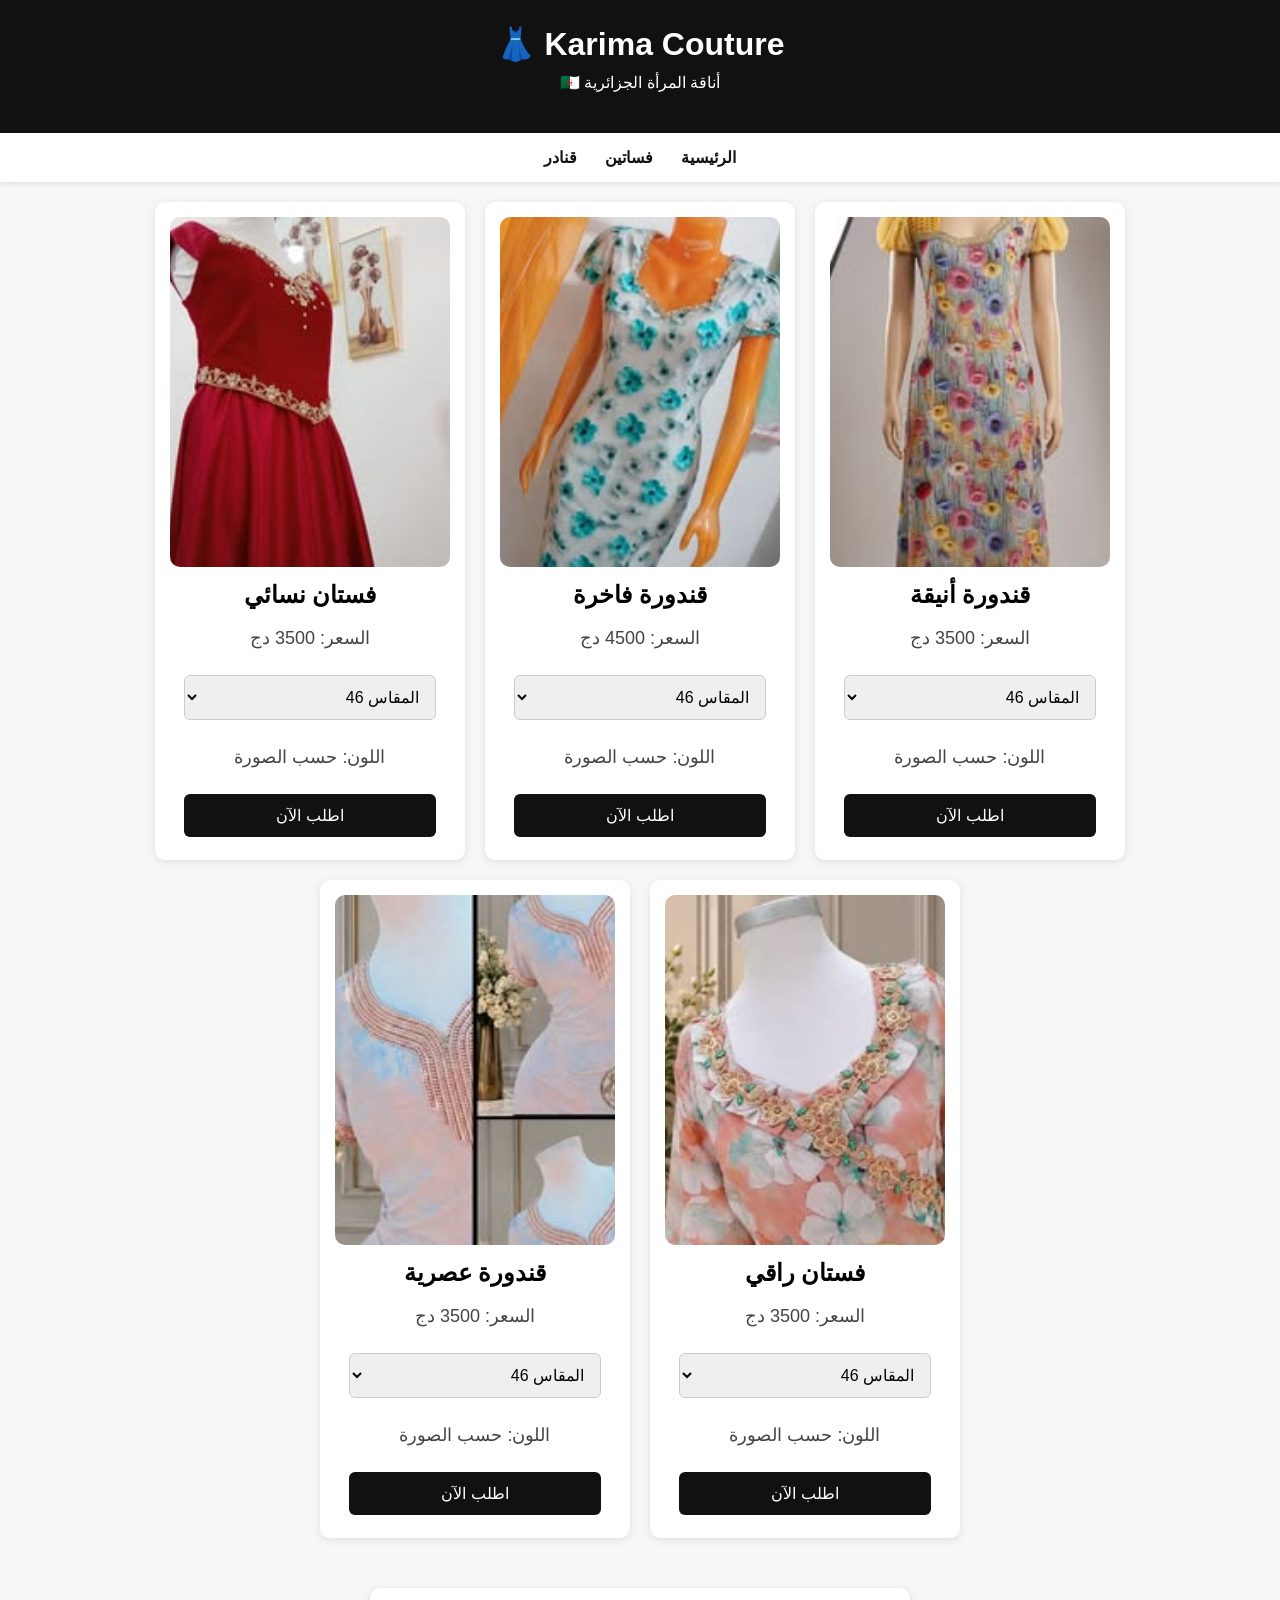
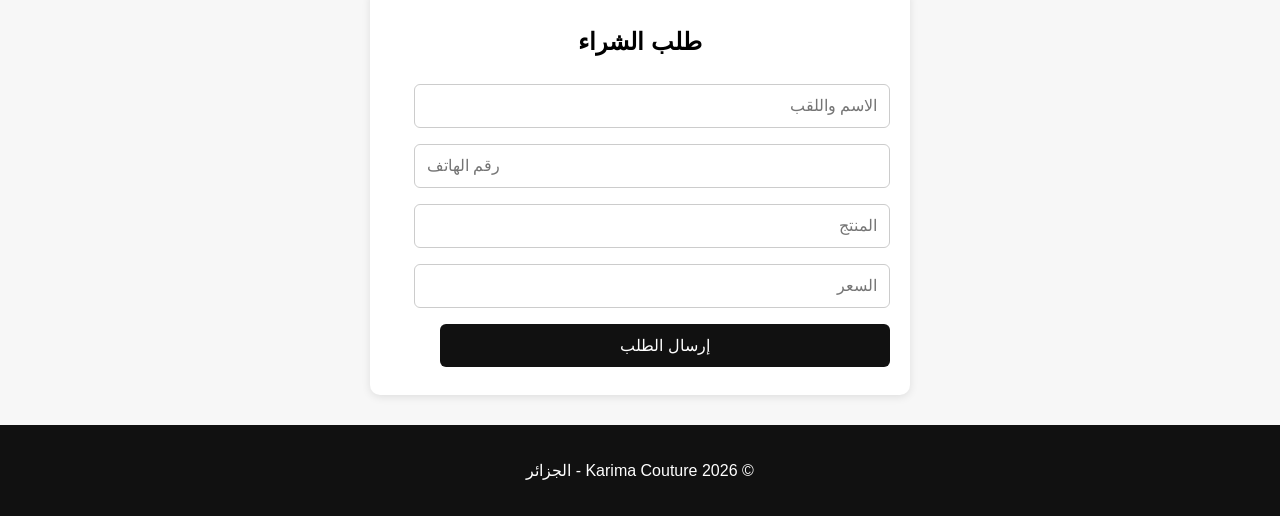
<file: index.html>
<!DOCTYPE html>
<html lang="ar" dir="rtl">

<head>

<meta charset="UTF-8">
<meta name="viewport" content="width=device-width, initial-scale=1.0">

<title>Karima Couture</title>

<style>

body{
font-family:Arial,sans-serif;
background:#f7f7f7;
margin:0;
padding:0;
direction:rtl;
}

header{
background:#111;
color:white;
text-align:center;
padding:25px;
}

header h1{
margin:0;
}

header p{
margin-top:10px;
}

nav{
background:white;
padding:15px;
text-align:center;
box-shadow:0 2px 5px rgba(0,0,0,.1);
}

nav a{
text-decoration:none;
color:#111;
margin:0 12px;
font-weight:bold;
}

.products{
display:flex;
flex-wrap:wrap;
justify-content:center;
gap:20px;
padding:20px;
}

.product{
background:white;
width:280px;
padding:15px;
border-radius:10px;
box-shadow:0 2px 8px rgba(0,0,0,.1);
text-align:center;
}

.product img{
width:100%;
height:350px;
object-fit:cover;
border-radius:10px;
}

.product h2{
margin:10px 0;
}

.product p{
font-size:18px;
color:#444;
}

select,
input,
button{
width:90%;
padding:12px;
margin:8px 0;
border-radius:6px;
border:1px solid #ccc;
font-size:16px;
}

button{
background:#111;
color:white;
border:none;
cursor:pointer;
}

button:hover{
background:#444;
}

.order{
background:white;
max-width:500px;
margin:30px auto;
padding:20px;
border-radius:10px;
box-shadow:0 2px 8px rgba(0,0,0,.1);
}

.order h2{
text-align:center;
}

footer{
background:#111;
color:white;
text-align:center;
padding:20px;
margin-top:30px;
}

</style>

</head>

<body>

<header>

<h1>Karima Couture 👗</h1>

<p>أناقة المرأة الجزائرية 🇩🇿</p>

</header>

<nav>

<a href="#">الرئيسية</a>
<a href="#">فساتين</a>
<a href="#">قنادر</a>

</nav>

<section class="products">
  <div class="product">

<img src="images/dress1.jpg.jpg" alt="قندورة أنيقة">

<h2>قندورة أنيقة</h2>

<p>السعر: 3500 دج</p>

<select>
<option>المقاس 46</option>
<option>المقاس 48</option>
<option>المقاس 50</option>
<option>المقاس 52</option>
</select>

<p>اللون: حسب الصورة</p>

<button onclick="selectProduct('قندورة أنيقة','3500')">
اطلب الآن
</button>

</div>



<div class="product">

<img src="images/dress2.jpg.jpg" alt="قندورة فاخرة">

<h2>قندورة فاخرة</h2>

<p>السعر: 4500 دج</p>

<select>
<option>المقاس 46</option>
<option>المقاس 48</option>
<option>المقاس 50</option>
<option>المقاس 52</option>
</select>

<p>اللون: حسب الصورة</p>

<button onclick="selectProduct('قندورة فاخرة','4500')">
اطلب الآن
</button>

</div>



<div class="product">

<img src="images/dress3.jpg.jpg" alt="فستان نسائي">

<h2>فستان نسائي</h2>

<p>السعر: 3500 دج</p>

<select>
<option>المقاس 46</option>
<option>المقاس 48</option>
<option>المقاس 50</option>
<option>المقاس 52</option>
</select>

<p>اللون: حسب الصورة</p>

<button onclick="selectProduct('فستان نسائي','3500')">
اطلب الآن
</button>

</div>



<div class="product">

<img src="images/dress4.jpg.jpg" alt="فستان راقي">

<h2>فستان راقي</h2>

<p>السعر: 3500 دج</p>

<select>
<option>المقاس 46</option>
<option>المقاس 48</option>
<option>المقاس 50</option>
<option>المقاس 52</option>
</select>

<p>اللون: حسب الصورة</p>

<button onclick="selectProduct('فستان راقي','3500')">
اطلب الآن
</button>

</div>



<div class="product">

<img src="images/dress5.jpg.jpg" alt="قندورة عصرية">

<h2>قندورة عصرية</h2>

<p>السعر: 3500 دج</p>

<select>
<option>المقاس 46</option>
<option>المقاس 48</option>
<option>المقاس 50</option>
<option>المقاس 52</option>
</select>

<p>اللون: حسب الصورة</p>

<button onclick="selectProduct('قندورة عصرية','3500')">
اطلب الآن
</button>

</div>

</section>
<section class="order">

<h2>طلب الشراء</h2>

<input
id="name"
type="text"
placeholder="الاسم واللقب">

<input
id="phone"
type="tel"
placeholder="رقم الهاتف">

<input
id="product"
type="text"
placeholder="المنتج"
readonly>

<input
id="price"
type="text"
placeholder="السعر"
readonly>

<button onclick="sendOrder()">
إرسال الطلب
</button>

</section>

<footer>

<p>
© 2026 Karima Couture - الجزائر
</p>

</footer>

<script>
  <script>

function selectProduct(name,price){

document.getElementById("product").value = name;

document.getElementById("price").value = price + " دج";

}

let data = {

"أدرار":[
"أدرار",
"تامست",
"رقان",
"فنوغيل",
"زاوية كنتة",
"تسابيت",
"تمنطيط"
]

};


let wilaya = document.getElementById("wilaya");


for(let w in data){

let option = document.createElement("option");

option.textContent = w;
option.value = w;

wilaya.appendChild(option);

}


function loadCommunes(){

let w = wilaya.value;

let commune = document.getElementById("commune");

commune.innerHTML = '<option>اختر البلدية</option>';


data[w].forEach(function(c){

let option = document.createElement("option");

option.textContent = c;
option.value = c;

commune.appendChild(option);

});

}

let name = document.getElementById("name").value;

let phone = document.getElementById("phone").value;

let product = document.getElementById("product").value;

let price = document.getElementById("price").value;


if(name==="" || phone===""){

alert("يرجى إدخال الاسم ورقم الهاتف");

return;

}


alert(
"تم إرسال الطلب\n\n"+
"الاسم: "+name+
"\nالهاتف: "+phone+
"\nالمنتج: "+product+
"\nالسعر: "+price
);

}


</script>


</body>

</html>
</file>
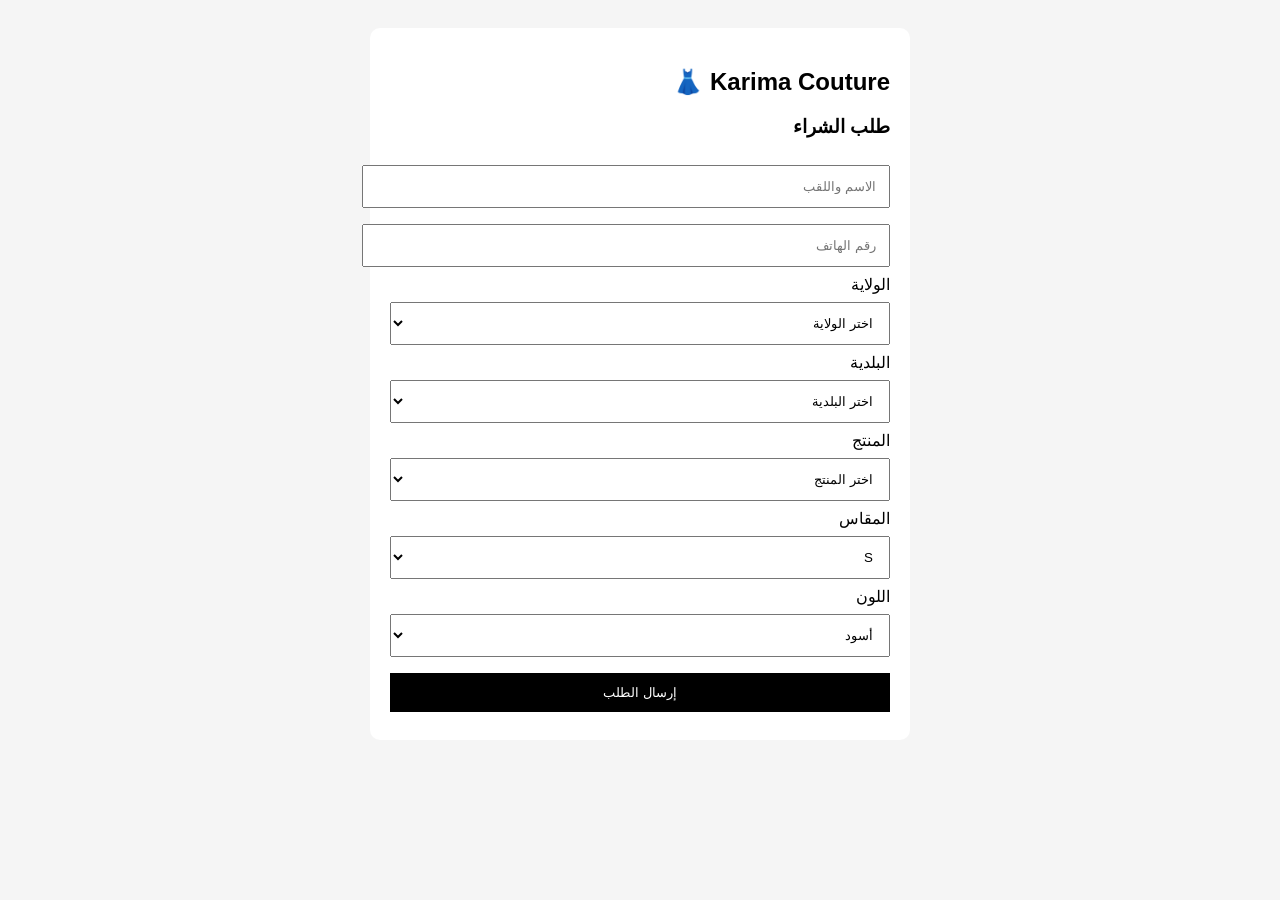
<file: order.html>
<!DOCTYPE html>
<html lang="ar" dir="rtl">
<head>
<meta charset="UTF-8">
<title>Karima Couture - طلب شراء</title>

<style>
body{
font-family:Arial;
background:#f5f5f5;
padding:20px;
}

.box{
background:white;
max-width:500px;
margin:auto;
padding:20px;
border-radius:10px;
}

input,select,button{
width:100%;
padding:12px;
margin:8px 0;
}

button{
background:#000;
color:white;
border:none;
cursor:pointer;
}
</style>

</head>

<body>

<div class="box">

<h2>Karima Couture 👗</h2>
<h3>طلب الشراء</h3>

<input placeholder="الاسم واللقب">

<input placeholder="رقم الهاتف">

<label>الولاية</label>
<select id="wilaya" onchange="loadCommunes()">
<option value="">اختر الولاية</option>
</select>


<label>البلدية</label>
<select id="commune">
<option>اختر البلدية</option>
</select>


<label>المنتج</label>
<select>
<option>اختر المنتج</option>
<option>فستان نسائي</option>
<option>قندورة</option>
</select>


<label>المقاس</label>
<select>
<option>S</option>
<option>M</option>
<option>L</option>
<option>XL</option>
</select>


<label>اللون</label>
<select>
<option>أسود</option>
<option>أبيض</option>
<option>بيج</option>
<option>أحمر</option>
</select>


<button>
إرسال الطلب
</button>


</div>


<script>

const data = {

"أم البواقي":[
"أم البواقي",
"عين البيضاء",
"عين مليلة",
"عين فكرون",
"مسكيانة"
],

"قسنطينة":[
"قسنطينة",
"الخروب",
"عين سمارة",
"حامة بوزيان"
],

"باتنة":[
"باتنة",
"بريكة",
"آريس",
"مروانة"
],

"الجزائر":[
"الجزائر الوسطى",
"باب الوادي",
"الحراش",
"الدار البيضاء"
],

"وهران":[
"وهران",
"السانية",
"أرزيو",
"بطيوة"
]

};


let wilaya=document.getElementById("wilaya");


for(let w in data){

let option=document.createElement("option");
option.text=w;
option.value=w;
wilaya.add(option);

}



function loadCommunes(){

let w=wilaya.value;

let commune=document.getElementById("commune");

commune.innerHTML="";


data[w].forEach(function(c){

let option=document.createElement("option");
option.text=c;
option.value=c;
commune.add(option);

});

}


</script>


</body>
</html>
</file>
